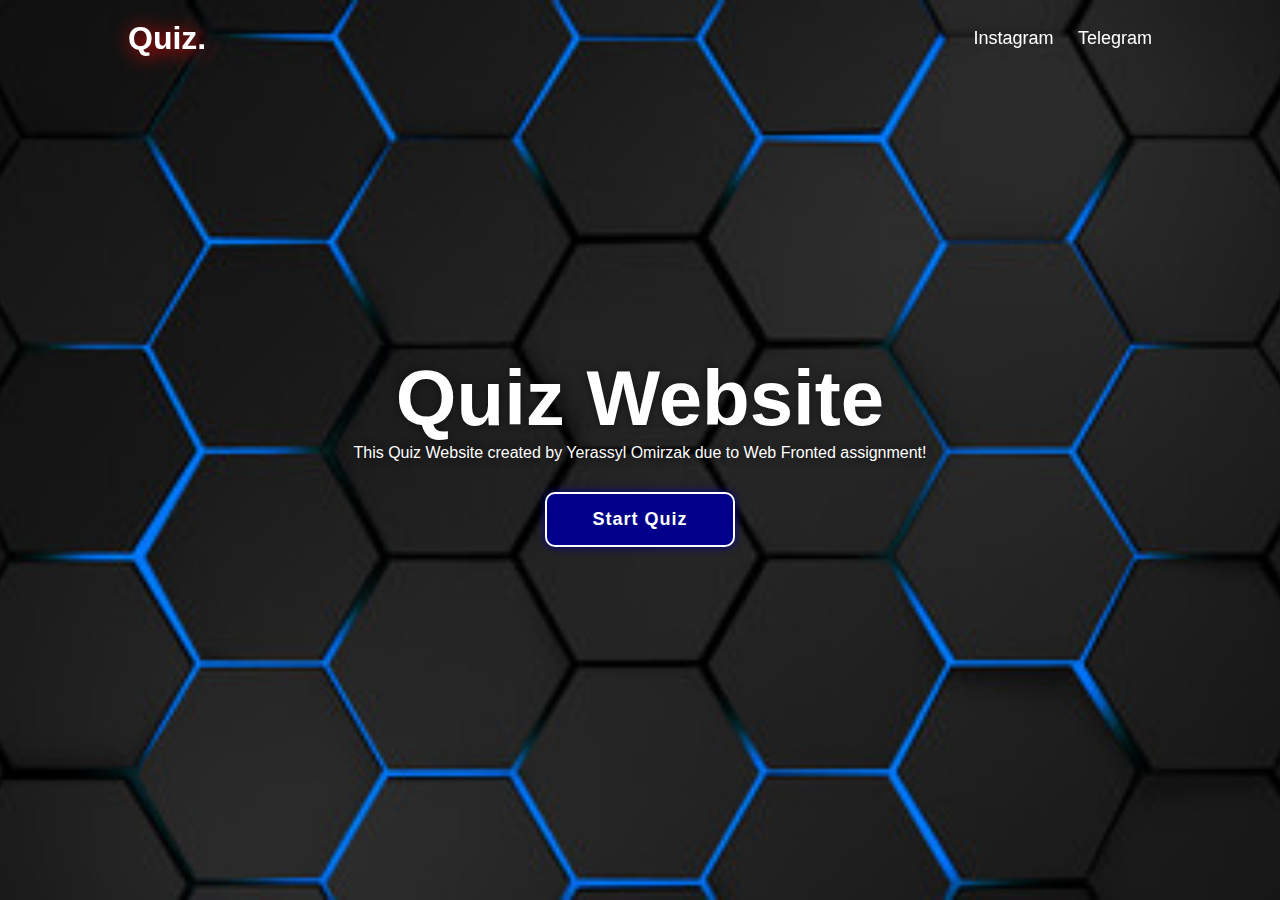
<file: index.html>
<!DOCTYPE html>
<html lang="en">
<head>
    <meta charset="UTF-8">
    <meta name="viewport" content="width=device-width, initial-scale=1.0">
    <title>Assigment 7</title>
    <link rel="stylesheet" href="style.css">
</head>
<body>
    <main class="main">
        <div class="header">
            <a href="#" class="logo">Quiz.</a>
            <nav class="navbar">
                <a href="https://instagram.com/yerassill" target="_blank">Instagram</a>
                <a href="https://t.me/yerassill" target="_blank">Telegram</a>
            </nav>
        </div>

        <div class="container">
            <div class="quiz-section">
                <div class="quiz-box">
                    <h1>Yerassyl Quiz</h1>
                    <div class="quiz-header">
                        <span>Quiz Website</span>
                        <span class="header-score">Score: 0 / 5</span>
                    </div>

                    <h2 class="question-text">Where I was born?</h2>

                    <div class="option-list">
                        <!-- <div class="option">
                            <span>A. Shymkent</span>
                        </div>
                        <div class="option">
                            <span>B. Astana</span>
                        </div>
                        <div class="option">
                            <span>C. Atyrau</span>
                        </div>
                        <div class="option"> 
                            <span>D. Semey</span>
                        </div> -->
                    </div>
                    <div class="quiz-footer">
                        <span class="question-total">1 of 5 Question</span>
                        <button class="next-btn">Next</button>
                    </div>
                </div>
                <div class="result-box">
                    <h2>Quiz Result</h2>
                    <div class="percentage-container">
                        <div class="circular-progress">
                            <span class="progress-value">0%</span>
                        </div>

                        <span class="score-text">Your score 0 out of 5</span>
                    </div>
                    <div class="buttons">
                        <button class="tryAgain-btn">Try Again</button>
                        <button class="goHome-btn">Go To Home</button>
                    </div>
                </div>
            </div>
            <section class="quiz">
                <div class="quiz-content">
                    <h1>Quiz Website</h1>
                    <p>This Quiz Website created by Yerassyl Omirzak due to Web Fronted assignment!</p>
                    <button class="start-btn">Start Quiz</button>
                </div>
            </section>
        </div>
    </main>
    <div class="desc_info">
        <h2>Quiz Guide</h2>
        <span class="info">1. This quiz about footbal players.</span>
        <span class="info">2. This quiz about Champion League.</span>
        <span class="info">3. This quiz about best car.</span>
        <span class="info">4. This quiz about best university.</span>
        <span class="info">5. Good Luck player!!!.</span>
        <div class="btn-group">
            <button class="info_btn exit-btn">Exit Quiz</button>
            <a href="#" class="info_btn continue-btn">Continue</a>
        </div>
    </div>

    <script src="question.js"></script>
    <script src="script.js"></script>
</body>
</html>
</file>
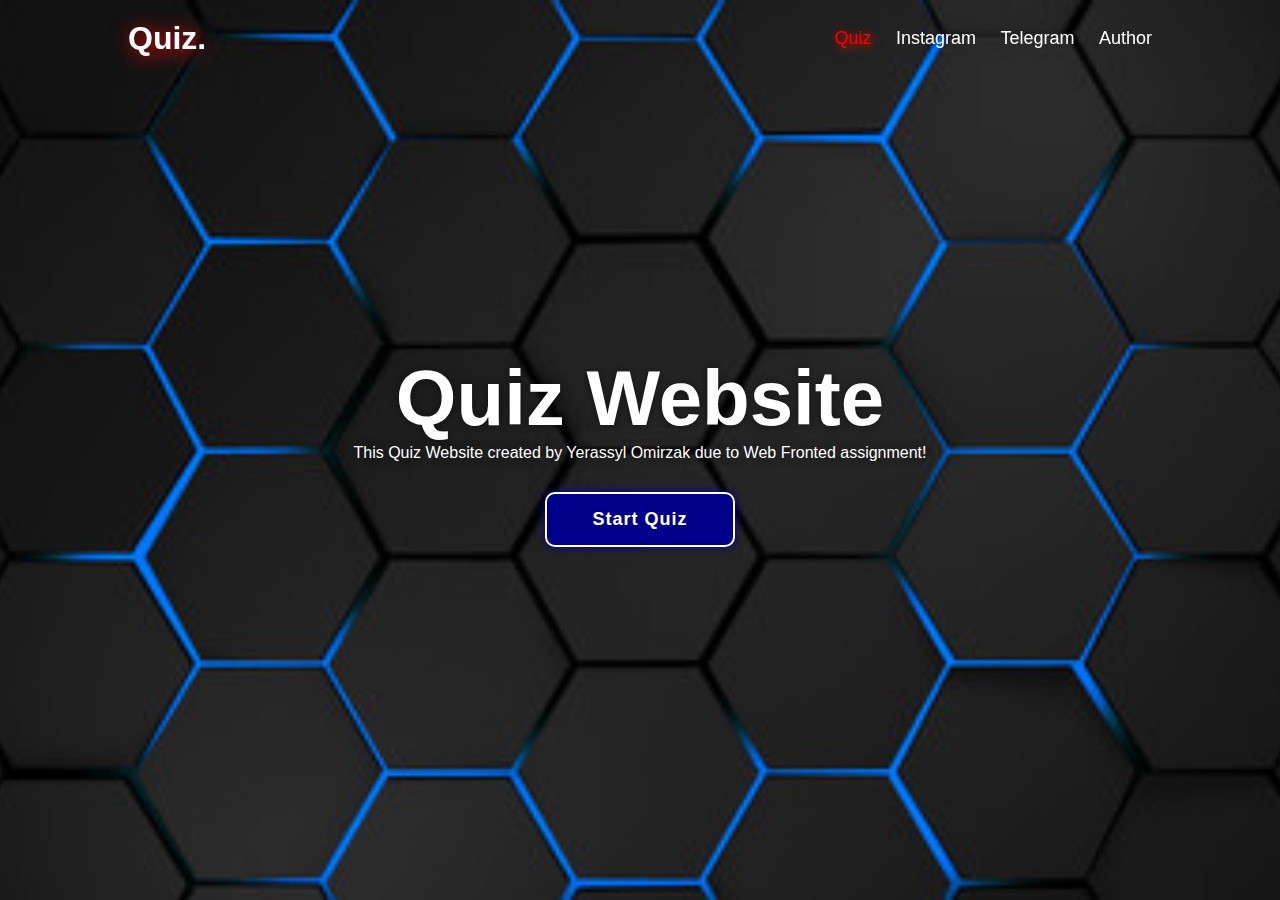
<file: ass7.html>
<!DOCTYPE html>
<html lang="en">
<head>
    <meta charset="UTF-8">
    <meta name="viewport" content="width=device-width, initial-scale=1.0">
    <title>Assigment 7</title>
    <link rel="stylesheet" href="style.css">
</head>
<body>
    <main class="main">
        <div class="header">
            <a href="#" class="logo">Quiz.</a>
            <nav class="navbar">
                <a href="#" class="active">Quiz</a>
                <a href="#">Instagram</a>
                <a href="#">Telegram</a>
                <a href="#">Author</a>
            </nav>
        </div>

        <div class="container">
            <div class="quiz-section">
                <div class="quiz-box">
                    <h1>Yerassyl Quiz</h1>
                    <div class="quiz-header">
                        <span>Quiz Website</span>
                        <span class="header-score">Score: 0 / 5</span>
                    </div>

                    <h2 class="question-text">Where I was born?</h2>

                    <div class="option-list">
                        <!-- <div class="option">
                            <span>A. Shymkent</span>
                        </div>
                        <div class="option">
                            <span>B. Astana</span>
                        </div>
                        <div class="option">
                            <span>C. Atyrau</span>
                        </div>
                        <div class="option"> 
                            <span>D. Semey</span>
                        </div> -->
                    </div>
                    <div class="quiz-footer">
                        <span class="question-total">1 of 5 Question</span>
                        <button class="next-btn">Next</button>
                    </div>
                </div>
                <div class="result-box">
                    <h2>Quiz Result</h2>
                    <div class="percentage-container">
                        <div class="circular-progress">
                            <span class="progress-value">0%</span>
                        </div>

                        <span class="score-text">Your score 0 out of 5</span>
                    </div>
                    <div class="buttons">
                        <button class="tryAgain-btn">Try Again</button>
                        <button class="goHome-btn">Go To Home</button>
                    </div>
                </div>
            </div>
            <section class="quiz">
                <div class="quiz-content">
                    <h1>Quiz Website</h1>
                    <p>This Quiz Website created by Yerassyl Omirzak due to Web Fronted assignment!</p>
                    <button class="start-btn">Start Quiz</button>
                </div>
            </section>
        </div>
    </main>
    <div class="desc_info">
        <h2>Quiz Guide</h2>
        <span class="info">1. This quiz about footbal players.</span>
        <span class="info">2. This quiz about Champion League.</span>
        <span class="info">3. This quiz about best car.</span>
        <span class="info">4. This quiz about best university.</span>
        <span class="info">5. Good Luck player!!!.</span>
        <div class="btn-group">
            <button class="info_btn exit-btn">Exit Quiz</button>
            <a href="#" class="info_btn continue-btn">Continue</a>
        </div>
    </div>

    <script src="question.js"></script>
    <script src="script.js"></script>
</body>
</html>
</file>
<file: style.css>
*{
    margin: 0px;
    padding: 0px;
    box-sizing: border-box;
    font-family: Arial, Helvetica, sans-serif;
}
body{
    color: #fff;
    background: black;
    overflow: hidden;
}

.header{
    display: flex;
    width: 100%;
    justify-content: space-between;
    align-items: center;
    padding: 20px 10%;
    position: fixed;
    top: 0;
    left: 0;
    background: transparent;
    z-index: 1;
}
.logo{
    font-size: 32px;
    font-weight: 700;
    text-decoration: none;
    color: #fff;
    filter: drop-shadow(2px 2px 10px #ff0505);
}
.navbar a{
    font-size: 18px;
    text-decoration: none;
    font-weight: 500;
    color: #fff;
    margin-left: 20px;
    transition: .3s;
}
.navbar a:hover, .navbar a.active{
    color: red;
    filter: drop-shadow(2px 2px 5px #ff0505);
}   

.main{
    min-height: 100vh;
    background: url(images/quiz_back.jpg) no-repeat;
    background-size: cover;
    background-position: center;
    pointer-events: auto;
    transition: 0.3s ease;
}
.main.active{
    filter: blur(15px);
    pointer-events: none;
}
.container{
    display: flex;
    height: 100vh;
    width: 200%;
}
.quiz{
    position: relative;
    left: -50%;
    /* left: 0%; */
    width: 100%;
    display: flex;
    justify-content: center;
    align-items: center;
}
.quiz-content{
    max-width: 600px;
    display: flex;
    flex-direction: column;
    align-items: center;
}
.quiz-content h1{
    font-size: 78px;
    font-weight: 700;
    text-shadow: 0 0 10px rgba(0, 0, 0, .5);
}
.quiz-content p{
    font-size: 16px;
    text-align: center;
    text-shadow: 0 0 10px rgba(0, 0, 0, .5);
    margin-bottom: 30px;
}
.quiz-content .start-btn{
    width: 190px;
    color: #fff;
    height: 55px;
    border: 2px solid #fff;
    background: darkblue;
    outline: none;
    border-radius: 10px;
    box-shadow: 0 0 10px darkblue;
    font-size: 18px;
    letter-spacing: 1px;
    font-weight: 600;
    cursor: pointer;
    transition: .5s;
}
.quiz-content .start-btn:hover{
    /* background-color: #100f0f; */
    background: #09001d;
    box-shadow: none;
}
.desc_info{
    position: absolute;
    top: 50%;
    left: 50%;
    transform: translate(-50%, -50%) scale(0.9);
    width: 500px;
    background-color: #fff;
    padding: 10px 25px;
    border-radius: 10px;
    opacity: 0;
    pointer-events: none;
    transition: .5s ease;
}
.desc_info.active{
    opacity: 1;
    pointer-events: auto;
    transform: translate(-50%, -50%) scale(1);
}

.desc_info h2{
    font-size: 50px;
    color: darkblue;
}
.desc_info .info{
    display: inline-block;
    font-size: 18px;
    color: rgb(38, 30, 30);
    font-weight: 500;
    margin: 4px 0;
}
.desc_info .btn-group{
    display: flex;
    justify-content: space-between;
    align-items: center;
    border-top: 1px solid #999;
    margin-top: 10px;
    padding: 10px 0 7px;
}
.desc_info .btn-group .info_btn{
    display: flex;
    justify-content: center;
    align-items: center;
    width: 130px;
    height: 45px;
    background-color: darkblue;
    border: 2px solid darkblue;
    text-decoration: none;
    border-radius: 6px;
    outline: none;
    color: #fff;
    font-size: 16px;
    font-weight: 600;
    box-shadow: 0 0 10px rgba(0, 0, 0, 0.2);
    cursor: pointer;
    transition: .5s;
}
.desc_info .btn-group .info_btn:nth-child(1){
    background: transparent;
    color: darkblue;
}
.desc_info .btn-group .info_btn:nth-child(1):hover{
    background:darkblue;
    color: #fff;
}
.desc_info .btn-group .info_btn:nth-child(2):hover{
    background: rgb(1, 1, 81);
}
.quiz-section{
    position: relative;
    left: -50%;
    width: 100%;
    background: #000000;
    display: flex;
    justify-content: center;
    align-items: center;
    transition: 0.8s ease-in-out;
    transition-delay: .25s;
    z-index: 1;
}
.quiz-section.active{
    left: 0%;
}
.quiz-section .quiz-box{
    position: relative;
    width: 500px;
    background: transparent;
    border: 2px solid darkblue;
    border-radius: 6px;
    display: flex;
    flex-direction: column;
    padding: 20px 30px;
    opacity: 0;
    pointer-events: none;
    transform: scale(.9);
    transition: .3s ease;
    transition-delay: 0s;
}

.quiz-section .quiz-box.active{
    opacity: 1;
    pointer-events: auto;
    transform: scale(1);
    transition: 1s ease;
    transition-delay: 1s;
}

.quiz-box h1{
    font-size: 32px;
    text-align: center;
    background: linear-gradient(45deg, transparent, darkblue , transparent);
    border-radius: 6px;
}
.quiz-box .quiz-header{
    display: flex;
    justify-content: space-between;
    align-items: center;
    padding: 20px 0;
    border-bottom: 2px solid darkblue;
    margin-bottom: 30px;
}
.quiz-header span{
    font-size: 18px;
    font-weight: 500;
}
.quiz-header .header-score{
    background: darkblue;
    border: 3px;
    padding: 7px;
}
.quiz-box .question-text{
    font-size: 24px;
    font-weight: 600;
}
.option-list .option{
    width: 100%;
    padding: 12px;
    background: transparent;
    border: 2px solid rgba(255, 255, 255, 0.3);
    border-radius: 4px;
    font-size: 17px;
    margin: 15px 0;
    cursor: pointer;
    transition: .3s;
}
.option-list .option:hover{
    background: rgba(255, 255, 255, .1);
    border-color:  rgba(255, 255, 255, .1);;
}
.option-list .option.correct{
    background: #09001d;
    border-color: #00a63d;
    color: #00a63d;
}
.option-list .option.incorrect{
    background: #09001d;
    border-color: #a60045;
    color: #a60045;
}
.option-list .option.disabled{
    pointer-events: none;
}

.quiz-box .quiz-footer{
    display: flex;
    justify-content: space-between;
    align-items: center;
    border-top: 2px solid darkblue;
    padding-top: 20px;
    margin-top: 25px;
}
.quiz-footer .question-total{
    font-size: 16px;
    font-weight: 600;
}
.quiz-footer .next-btn{
    width: 100px;
    height: 45px;
    background: rgba(255, 255, 255, .1);
    border: 2px solid rgba(255, 255, 255, .1);
    border-radius: 6px;
    outline: none;
    font-size: 16px;
    color: rgba(255, 255, 255, .3);
    font-weight: 600;
    cursor: pointer;
    pointer-events: none;
    transition: 0.5s;
}

.quiz-footer .next-btn.active{
    pointer-events: auto;
    background: darkblue;
    border-color: darkblue;
    color: #fff;
}

.quiz-footer .next-btn.active:hover{
    color: #fff;
    background: rgb(0, 0, 72);
    border-color: rgb(0, 0, 72);
}

.quiz-section .result-box{
    position: absolute;
    top: 50%;
    left: 50%;
    transform: translate(-50%, -50%) scale(.9);
    width: 500px;
    border: 2px solid darkblue;
    border-radius: 6px;
    background: transparent;
    padding: 20px;
    display: flex;
    flex-direction: column;
    align-items: center;
    opacity: 0;
    pointer-events: none;
    transform: .3s eas e;
}

.result-box.active{
    opacity: 1;
    pointer-events: auto;
    transform: translate(-50%, -50%) scale(1);
}

.result-box h2{
    font-size: 52px;
}

.result-box .percentage-container{
    width: 300px;
    display: flex;
    flex-direction: column;
    align-items: center;
    margin: 20px 0 40px;
}

.percentage-container .circular-progress{
    position: relative;
    width: 250px;
    height: 250px;
    background: conic-gradient(darkblue 3.6deg,rgba(255,255,255,.1) 0deg);
    border-radius: 50%;
    display: flex;
    justify-content: center;
    align-items: center;
}

.percentage-container .circular-progress::before{
    content: '';
    position: absolute;
    width: 210px;
    height: 210px;
    background: #000000;
    border-radius: 50%;
}

.circular-progress .progress-value{
    position: relative;
    font-size: 45px;
    font-weight: 600;
}

.percentage-container .score-text{
    font-size: 26px;
    font-weight: 600;
    margin-top: 20px;
}

.result-box .buttons{
    display: flex;
}

.buttons button{
    width: 130px;
    height: 47px;
    background: darkblue;
    border: 2px solid darkblue;
    border-radius: 6px;
    color: #fff;
    font-size: 16px;
    font-weight: 600;
    margin: 0px 15px;
    cursor: pointer;
    transition: .5s;
}

.buttons button:nth-child(2){
    background: transparent;
    color: darkblue; 
}

.buttons button:nth-child(1):hover{
    background: rgb(0, 0, 72);
    border-color: rgb(0, 0, 72); 
}

.buttons button:nth-child(2):hover{
    background: darkblue;
    color: #fff;
}

@media screen and (max-width: 1200px) {
    .logo {
        font-size: 28px;
    }
    .navbar a {
        font-size: 15px;
    }
    .quiz-content h1 {
        font-size: 70px;
    }
    .quiz-content p {
        font-size: 13px;
        margin-bottom: 20px;
    }
    .quiz-content .start-btn {
        width: 150px;
        font-size: 15px;
        height: 40px;
    }
    .desc_info {
        width: 400px;
    }
    .desc_info h2 {
        font-size: 40px;
    }
    .desc_info .info {
        font-size: 15px;
    }
    .quiz-section .quiz-box {
        width: 430px;
    }
    .quiz-box .quiz-header {
        padding: 15px 0;
    }
    .quiz-header span {
        font-size: 15px;
    }
    .quiz-box .quiz-header {
        margin-bottom: 15px;
    }
    .quiz-box .question-text {
        font-size: 23px;
    }
    .option-list .option {
        font-size: 15px;
        margin: 12px 0;
    }
    .quiz-box .quiz-footer {
        padding-top: 13px;
        margin-top: 10px;
    }
    .quiz-footer .next-btn {
        width: 75px;
        font-size: 12px;
        height: 30px;
    }
    .quiz-footer .question-total{
        font-size: 11px;
    }
    .quiz-section .result-box {
        width: 400px;
        padding: 15px;
    }
    .result-box h2 {
        font-size: 40px;
    }
    .result-box .percentage-container {
        width: 250px;
        margin: 15px 0 30px;
    }
    .circular-progress .progress-value {
        font-size: 40px;
    }
    .percentage-container .circular-progress {
        width: 220px;
        height: 220px;
    }
    .percentage-container .circular-progress::before {
        width: 180px;
        height: 180px;
    }
    .percentage-container .score-text {
        font-size: 21px;
    }
    .buttons button {
        width: 115px;
        height: 40px;
        font-size: 13px;
    }
}

@media screen and (max-width: 999px) {
    .logo {
        font-size: 15px;
    }
    .navbar a {
        font-size: 10px;
    }
    .quiz-content h1 {
        font-size: 45px;
    }
    .quiz-content p {
        font-size: 11px;
        margin-bottom: 15px;
    }
    .quiz-content .start-btn {
        width: 110px;
        font-size: 11px;
        height: 40px;
    }
    .desc_info {
        width: 300px;
    }
    .desc_info h2 {
        font-size: 35px;
    }
    .desc_info .info {
        font-size: 10px;
    }
    .desc_info .btn-group .info_btn {
        width: 90px;
        height: 30px;
        font-size: 10px;
    }
    .quiz-section .quiz-box {
        width: 370px;
    }
    .quiz-box h1 {
        font-size: 25px;
    }
    .quiz-box .quiz-header {
        padding: 10px 0;
    }
    .quiz-header span {
        font-size: 12px;
    }
    .quiz-box .quiz-header {
        margin-bottom: 10px;
    }
    .quiz-box .question-text {
        font-size: 15px;
    }
    .option-list .option {
        font-size: 11px;
        margin: 10px 0;
    }
    .quiz-box .quiz-footer {
        padding-top: 8px;
        margin-top: 5px;
    }
    .quiz-footer .next-btn {
        width: 90px;
        font-size: 14px;
    }
    .quiz-footer .question-total{
        font-size: 14px;
    }
    .quiz-section .result-box {
        width: 350px;
        padding: 10px;
    }
    .result-box h2 {
        font-size: 40px;
    }
    .result-box .percentage-container {
        width: 200px;
        margin: 5px 0 15px;
    }
    .circular-progress .progress-value {
        font-size: 25px;
    }
    .percentage-container .circular-progress {
        width: 170px;
        height: 170px;
    }
    .percentage-container .circular-progress::before {
        width: 130px;
        height: 130px;
    }
    .percentage-container .score-text {
        font-size: 18px;
    }
    .buttons button {
        width: 100px;
        height: 35px;
        font-size: 11px;
    }
}
</file>
